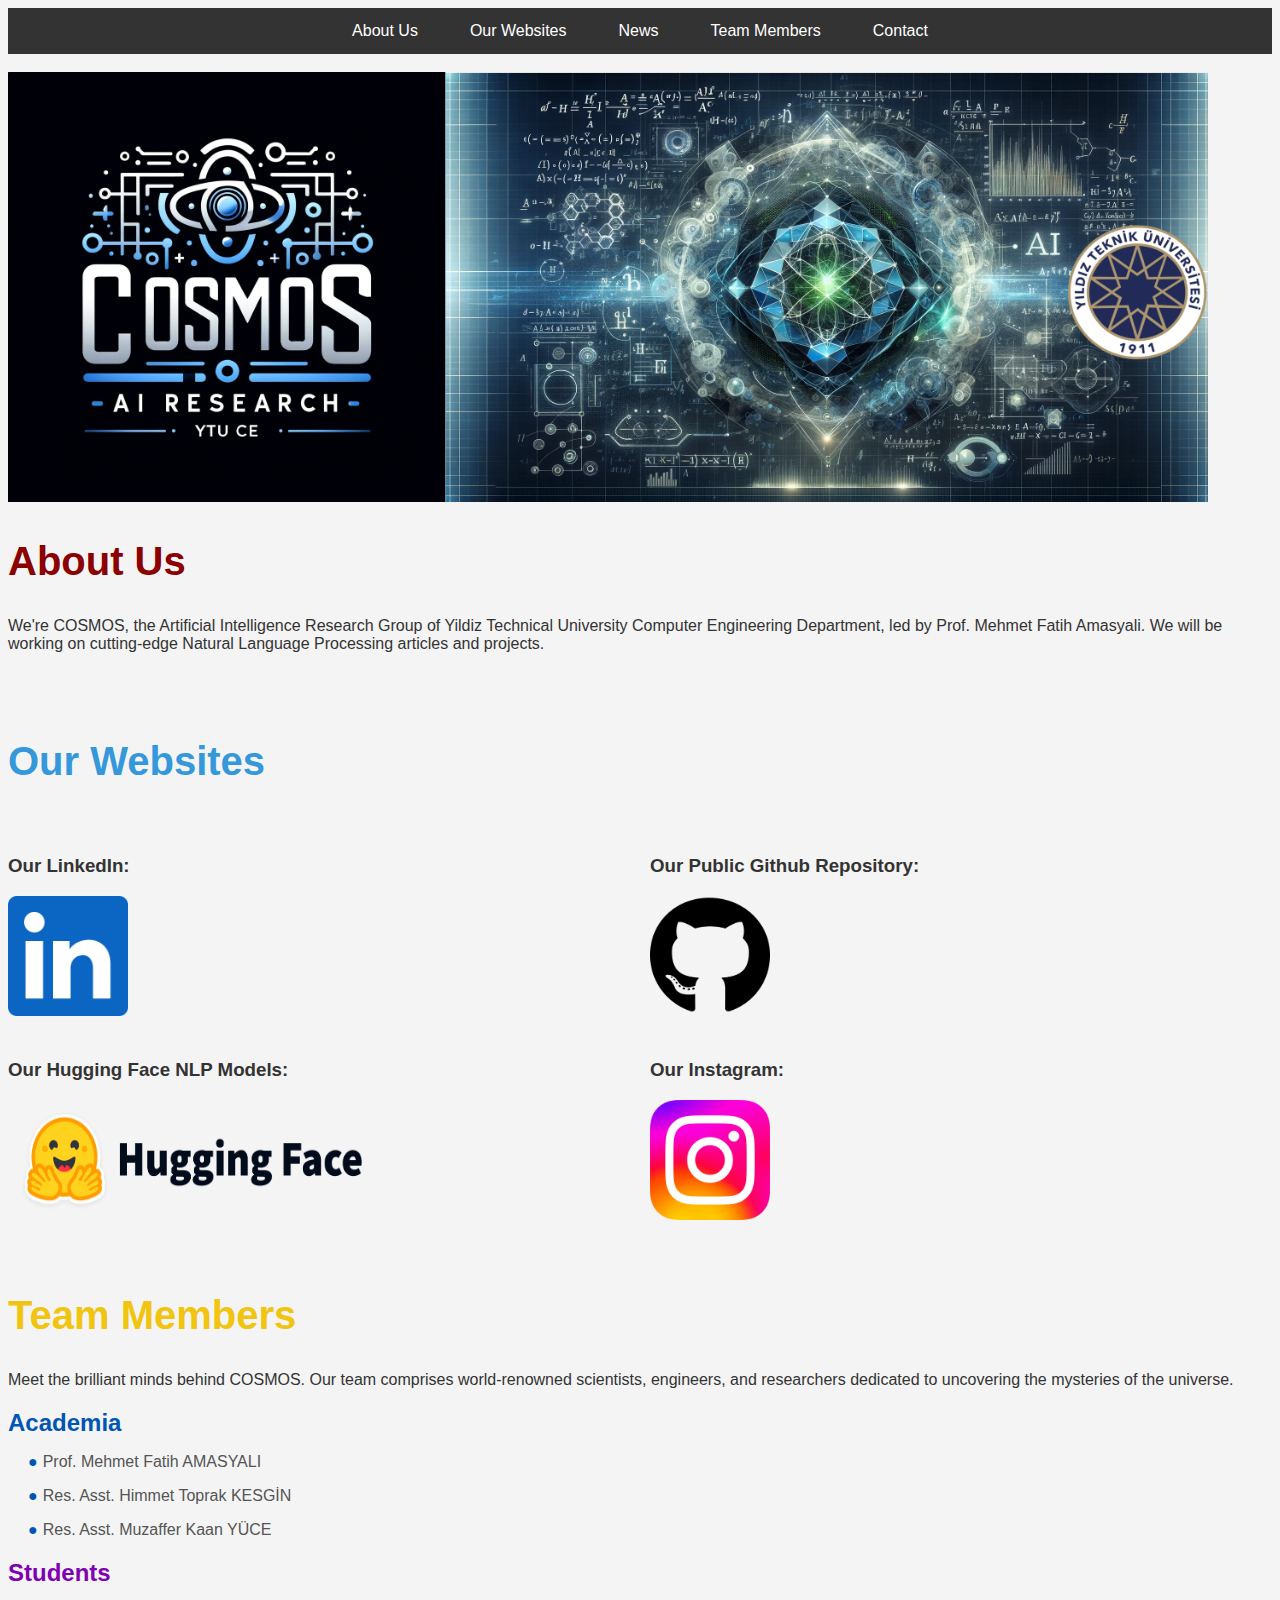
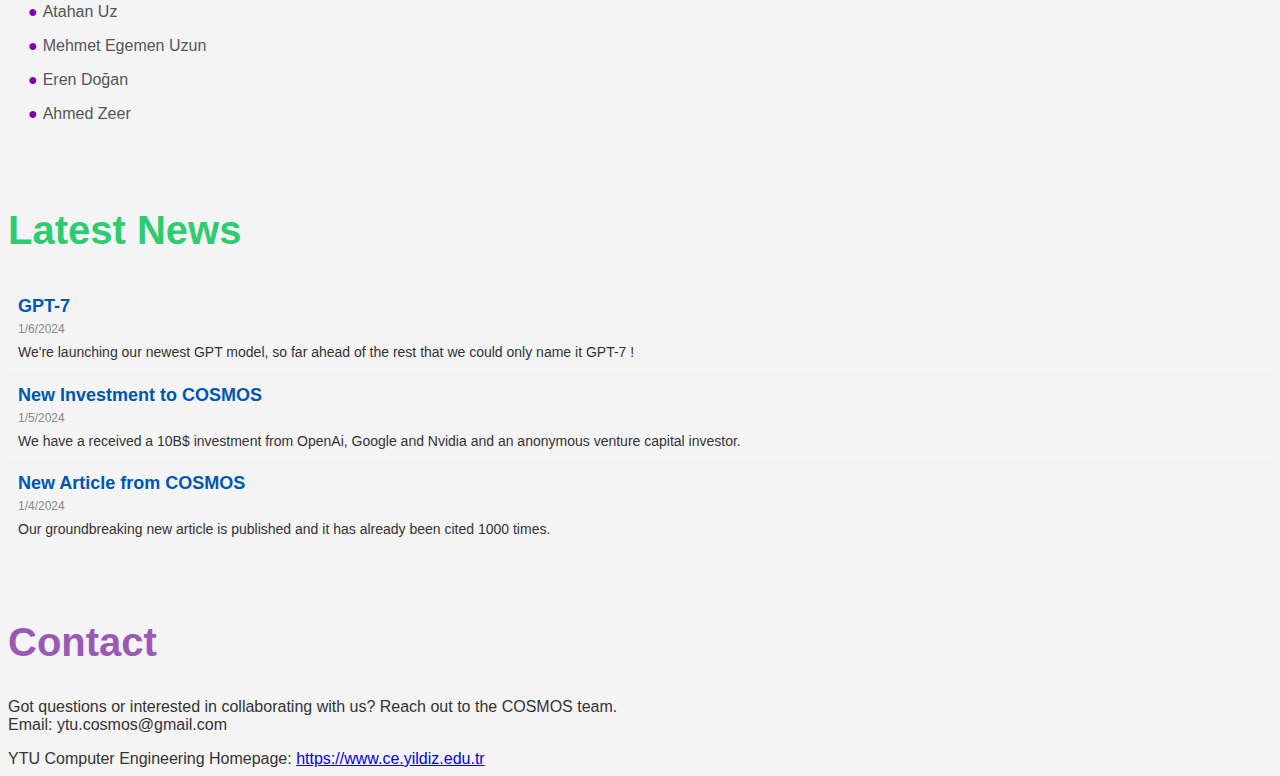
<file: website-demo/index.html>
<!DOCTYPE html>
<html>
<head>
    <title>COSMOS</title>
    <meta charset="UTF-8">

    <link rel="stylesheet" type="text/css" href="static/css/style.css">
</head>
<body>

<nav>
    <ul>
        <li><a href="#about-us">About Us</a></li>
        <li><a href="#our-websites">Our Websites</a></li>
        <li><a href="#news">News</a></li>
        <li><a href="#team-members">Team Members</a></li>
        <li><a href="#contact">Contact</a></li>
    </ul>
</nav>
<br>
<img src="static/images/newfull.png" alt="Description of the image" width="1200" , height="430" border: 1px solid #ccc; padding: 10px;">

<div id="about-us">
    <h2 class="title-about">About Us</h2>
    <p>We're COSMOS, the Artificial Intelligence Research Group of Yildiz Technical University Computer Engineering Department, led by Prof. Mehmet Fatih Amasyali. We will be working on cutting-edge Natural Language Processing articles and projects. </p>
    </div>



<br><br>
<div id="our-websites" style="display: grid; grid-template-columns: 1fr 1fr; grid-gap: 20px;">
    <h2 class="title-websites">Our Websites</h2>
  <br>

    <div>
        <h3>Our LinkedIn:</h3>
        <a href="https://www.linkedin.com/company/ytu-cosmos/">
            <img src="static/images/linkedin.png" width="120" height="120">
        </a>
    </div>

    <div>
        <h3>Our Public Github Repository:</h3>
        <a href="https://github.com/atahanuz/ytu-ce-cosmos/">
            <img src="static/images/github.png"   width="120" height="120">
        </a>
    </div>

    <div>
        <h3>Our Hugging Face NLP Models:</h3>
        <a href="https://huggingface.co/ytu-ce-cosmos">
            <img src="static/images/hugging.png" width="375" height="120">
        </a>
    </div>

    <div>
        <h3>Our Instagram:</h3>
        <a href="https://www.instagram.com/ytu.cosmos/">
            <img src="static/images/instagram.png" width="120" height="120">
        </a>
    </div>




</div>


<br><br>

<div id="team-members">
    <h2 class="title-team">Team Members</h2>
    <p>Meet the brilliant minds behind COSMOS. Our team comprises world-renowned scientists, engineers, and researchers dedicated to uncovering the mysteries of the universe.</p>
    <div style="font-family: Arial, sans-serif; color: #333;">
        <h2 style="color: #0056b3; margin-bottom: 10px;">Academia</h2>

        <p style="margin-left: 20px; color: #555;"><span style="color: #0056b3; margin-right: 5px;">●</span>Prof. Mehmet Fatih AMASYALI</p>

        <p style="margin-left: 20px; color: #555;"><span style="color: #0056b3; margin-right: 5px;">●</span>Res. Asst. Himmet Toprak KESGİN</p>
        <p style="margin-left: 20px; color: #555;"><span style="color: #0056b3; margin-right: 5px;">●</span>Res. Asst. Muzaffer Kaan YÜCE</p>

        <h2 style="color: #8000b3; margin-bottom: 10px;">Students</h2>

        <p style="margin-left: 20px; color: #555;"><span style="color: #8000b3; margin-right: 5px;">●</span>Atahan Uz</p>

        <p style="margin-left: 20px; color: #555;"><span style="color: #8000b3; margin-right: 5px;">●</span>Mehmet Egemen Uzun</p>
        <p style="margin-left: 20px; color: #555;"><span style="color: #8000b3; margin-right: 5px;">●</span>Eren Doğan</p>
        <p style="margin-left: 20px; color: #555;"><span style="color: #8000b3; margin-right: 5px;">●</span>Ahmed Zeer</p>
    </div>





</div>

<br><br>

<div id="news">
    <h2 class="title-news">Latest News</h2>
    <div id="news-container"></div>
</div>


<br><br>


<div id="contact">
    <h2 class="title-contact">Contact</h2>

    <p>Got questions or interested in collaborating with us? Reach out to the COSMOS team.<br> Email: ytu.cosmos@gmail.com</p>
    YTU Computer Engineering Homepage: <a href="https://www.ce.yildiz.edu.tr">https://www.ce.yildiz.edu.tr</a>
</div>

<script src="static/js/script.js"></script>
</body>
</html>
</file>
<file: website-demo/static/css/style.css>
@import url('https://fonts.googleapis.com/css?family=Roboto:400,700&display=swap');

body {
    font-family: 'Arial', sans-serif;
    background-color: #f4f4f4;
    color: #333;

}

nav {
    position: sticky;
    top: 0;
    background-color: #333;
    z-index: 10;
}

nav ul {
    list-style-type: none;
    margin: 0;
    padding: 0;
    display: flex;
    justify-content: center;
}

nav ul li {
    margin: 0 10px;
}

nav ul li a {
    display: block;
    color: white;
    padding: 14px 16px;
    text-decoration: none;
    transition: background-color 0.3s;
}

nav ul li a:hover {
    background-color: #111;
}

div.card {
    background-color: white;
    padding: 20px;
    margin: 20px;
    box-shadow: 0 4px 8px rgba(0, 0, 0, 0.1);
    transition: box-shadow 0.3s;
}

div.card:hover {
    box-shadow: 0 6px 12px rgba(0, 0, 0, 0.15);
}

@media (max-width: 768px) {
    nav ul {
        flex-direction: column;
    }
}

:root {
    --color-about: #8B0000; /* Red */
    --color-websites: #3498db; /* Blue */
    --color-news: #2ecc71; /* Green */
    --color-team: #f1c40f; /* Yellow */
    --color-contact: #9b59b6; /* Purple */
}

.title-about {
    color: var(--color-about);
    font-size: 40px
    /* Additional styling like font-size, font-weight, etc. */
}

.title-websites {
    color: var(--color-websites);
    font-size: 40px
    /* Additional styling */
}

.title-news {
    color: var(--color-news);
    font-size: 40px
    /* Additional styling */
}

.title-team {
    color: var(--color-team);
    font-size: 40px
    /* Additional styling */
}

.title-contact {
    color: var(--color-contact);
    font-size: 40px
    /* Additional styling */
}
</file>
